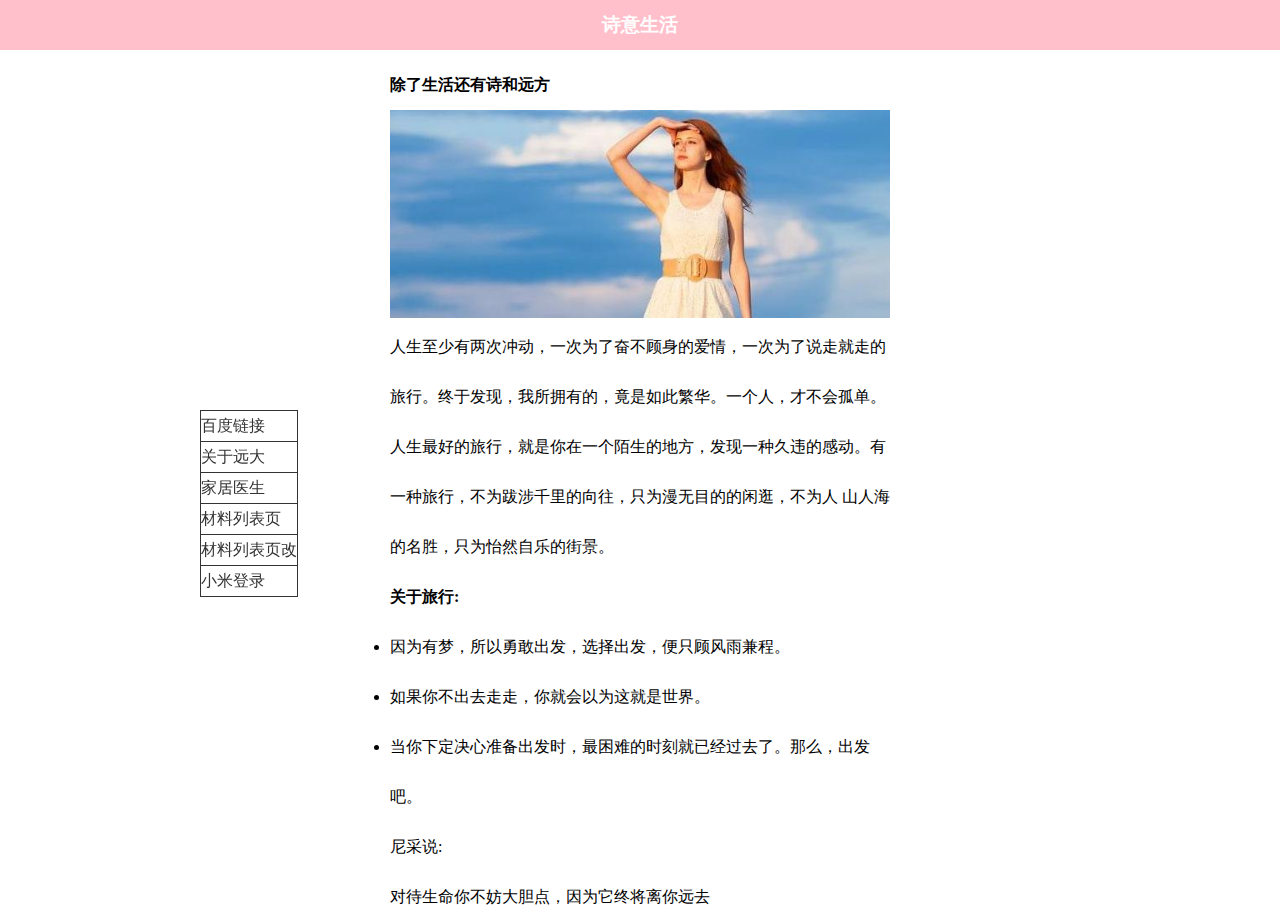
<file: index.html>
<!DOCTYPE html>
<html lang="en">
<head>
    <meta charset="UTF-8">
    <meta name="viewport" content="width=device-width, initial-scale=1.0">
    <meta http-equiv="X-UA-Compatible" content="ie=edge">
    <link href="imges/web logo.ico" rel="shortcut icon" type="image/x-icon">
    <title>诗意生活</title>
    <style>
        *{margin:0;padding: 0}
        .title1{
            color: white;
            background-color: pink;
            text-align: center;
            line-height: 50px;
        }
        .title2{
            line-height: 50px;
        }
        .title2:hover{
            color: rgb(109, 107, 107);
            cursor: pointer;
        }
        div{
            margin-left: auto;
            margin-right: auto;
            margin-top: 10px;
            width: 500px;
        }
        .img{
            width: 500px;
        }
        .contiant{
            line-height: 50px;
        }
        .contiant:hover{
            color: pink;
            cursor: pointer;
        }
        .about{
            line-height: 50px;
        }
        .about:hover{
            color: rgb(155, 149, 150);
            cursor: pointer;
        }
        li{
            line-height: 50px;
        }
        li:hover{
            color: pink;
            cursor: pointer;
        }
        dt,dd{
            line-height: 50px;
        }
        dl:hover{
            color: pink;
            cursor: pointer;
        }
        a{
            text-decoration: none;
            color: #333;
        }
        .button{
            float: left;
            position: fixed;
            left: 200px;
            top: 400px;
        }
        td{
            line-height: 30px;
            border: 1px solid #333;
            margin-left: auto;
            margin-right: auto;
        }
        table{
            border-collapse: collapse;
        }
    </style>
</head>
<body>
    <h3 class="title1">
        诗意生活
    </h3>
    <div class="button">
        <table>
           <tr><td><a href="html/百度链接.html">百度链接</a></td></tr>
           <tr><td><a href="html/关于远大.html">关于远大</a></td></tr>
           <tr><td><a href="html/家居医生.html">家居医生</a></td></tr>
           <tr><td><a href="html/材料列表页.html">材料列表页</a></td></tr>
           <tr><td><a href="html/材料列表页改.html">材料列表页改</a></td></tr>
           <tr><td><a href="html/小米登录.html">小米登录</a></td></tr>
        </table>
    </div>
    <div>
        <h4 class="title2">除了生活还有诗和远方</h4>
        <img class="img" src="imges/index pic.jpg" alt="">
        <p class="contiant">人生至少有两次冲动，一次为了奋不顾身的爱情，一次为了说走就走的旅行。终于发现，我所拥有的，竟是如此繁华。一个人，才不会孤单。人生最好的旅行，就是你在一个陌生的地方，发现一种久违的感动。有一种旅行，不为跋涉千里的向往，只为漫无目的的闲逛，不为人 山人海的名胜，只为怡然自乐的街景。</p>
        <h4 class="about">关于旅行:</h4>
        <ul>
            <li>因为有梦，所以勇敢出发，选择出发，便只顾风雨兼程。</li>
            <li>如果你不出去走走，你就会以为这就是世界。</li>
            <li>当你下定决心准备出发时，最困难的时刻就已经过去了。那么，出发吧。</li>
        </ul>
        <dl>
            <dt>尼采说:</dt>
            <dd>对待生命你不妨大胆点，因为它终将离你远去</dd>
        </dl>
        
    </div>
</body>
</html>
</file>
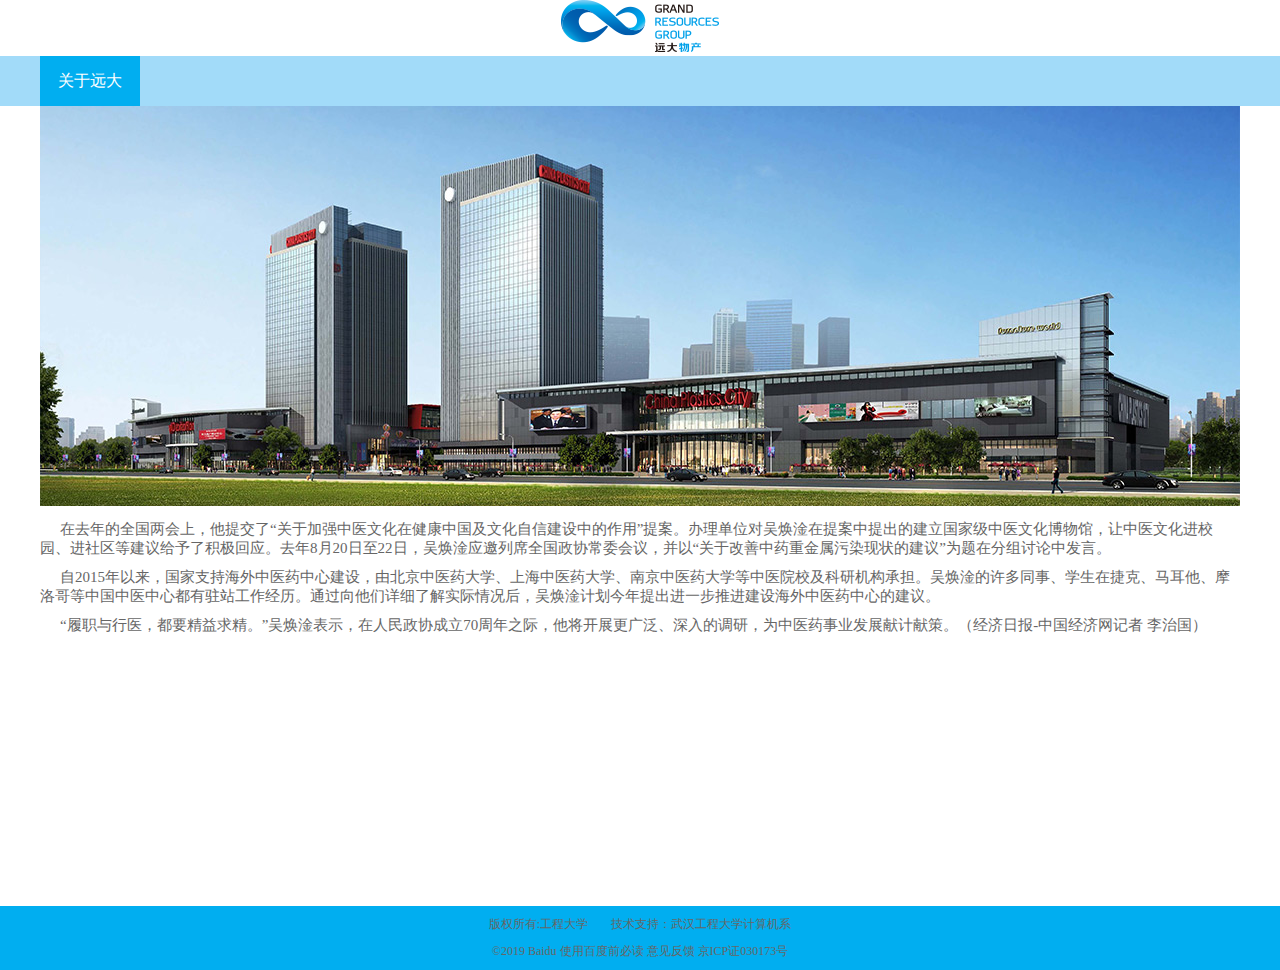
<file: html/关于远大.html>
<!DOCTYPE html>
<html lang="en">
<head>
    <meta charset="UTF-8">
    <meta name="viewport" content="width=device-width, initial-scale=1.0">
    <meta http-equiv="X-UA-Compatible" content="ie=edge">
    <link href="../imges/web logo.ico" rel="shortcut icon" type="image/x-icon">
    <title>关于远大</title>
    <style>
        *{margin: 0;padding: 0;}
        .top{
            text-align: center;
        }
        .nav-bg{
            background-color: #A2DBF9;
            height: 50px;
        }
        .nav-choose{
            width: 1200px;
            margin-left: auto;
            margin-right: auto;
            height: 100%;
        }
        .nav-choose>a{
            display: block;
            width: 100px;
            height: 100%;
            background: #01AEF0;
            text-align: center;
            line-height:50px;
            color:#fff;
            text-decoration: none;
        }
        .container{
            width: 1200px;
            margin-left: auto;
            margin-right: auto;
            height: 800px;
        }
        .container>p{
            text-indent: 20px;
            margin-top: 10px;
            font-size: 15px;
            color: #666;
        }
        .bottom{
            background-color: #01AEF0;
            text-align: center;
            font-size: 12px;
        }
        .bottom a{
            margin:0 10px;
            text-decoration: none;
            color:#666;
            display: inline-block;     
        }
        .first>a{
            margin-top: 10px;
            margin-bottom: 10px;
        }
        .second>a{
            margin-bottom: 10px;
        }
    </style>
</head>
<body>
    <div class="top">
        <img src="../imges/yuanda logo.png" alt="">
    </div>
    <!-- nav-menu start  -->
    <div class="nav-bg">
        <div class="nav-choose">
            <a href="#">关于远大</a>
        </div>
    </div>
    <!-- nav-menu end -->
    <!-- container start -->
    <div class="container">
        <img src="../imges/yuanda pic.jpg" alt="">
        <p>在去年的全国两会上，他提交了“关于加强中医文化在健康中国及文化自信建设中的作用”提案。办理单位对吴焕淦在提案中提出的建立国家级中医文化博物馆，让中医文化进校园、进社区等建议给予了积极回应。去年8月20日至22日，吴焕淦应邀列席全国政协常委会议，并以“关于改善中药重金属污染现状的建议”为题在分组讨论中发言。</p>
        <p>自2015年以来，国家支持海外中医药中心建设，由北京中医药大学、上海中医药大学、南京中医药大学等中医院校及科研机构承担。吴焕淦的许多同事、学生在捷克、马耳他、摩洛哥等中国中医中心都有驻站工作经历。通过向他们详细了解实际情况后，吴焕淦计划今年提出进一步推进建设海外中医药中心的建议。</p>
        <p>“履职与行医，都要精益求精。”吴焕淦表示，在人民政协成立70周年之际，他将开展更广泛、深入的调研，为中医药事业发展献计献策。（经济日报-中国经济网记者 李治国）</p>

    </div>
    <!-- container end -->
    <!-- bottom start -->
    <div class="bottom">
        <div class="first">
            <a href="#">版权所有:工程大学</a>
            <a href="#">技术支持：武汉工程大学计算机系</a>
        </div>
        <div class="second">
            <a href="#">©2019 Baidu 使用百度前必读 意见反馈 京ICP证030173号</a>
        </div>
    </div>
    <!-- bottom end -->
</body>
</html>
</file>
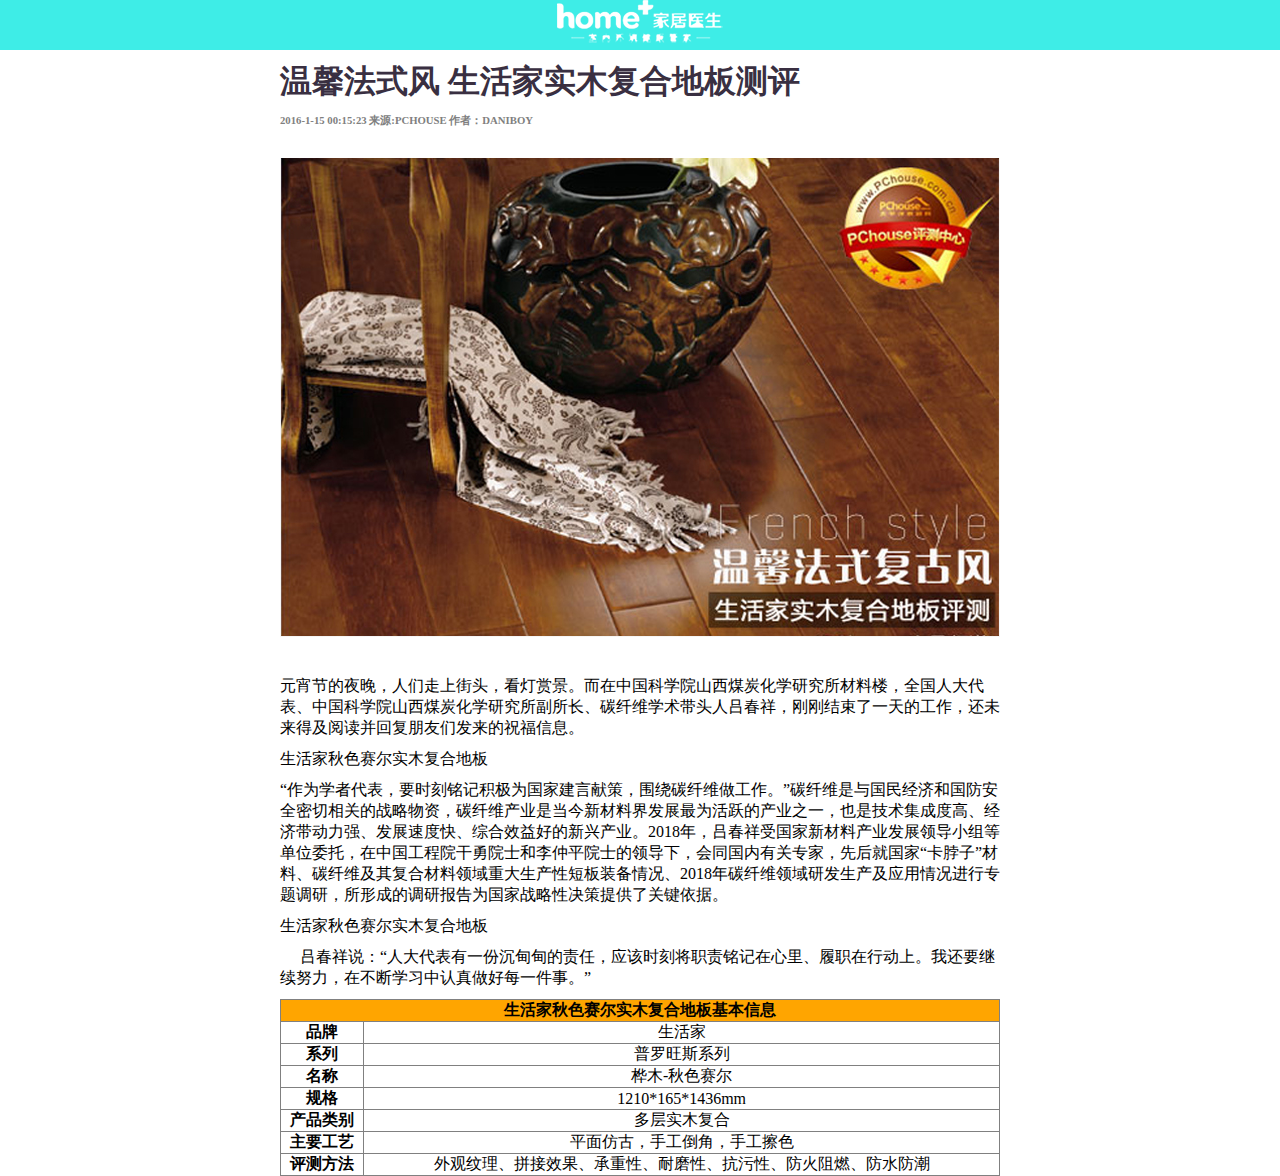
<file: html/家居医生.html>
<!DOCTYPE html>
<html lang="en">
<head>
    <meta charset="UTF-8">
    <meta name="viewport" content="width=device-width, initial-scale=1.0">
    <meta http-equiv="X-UA-Compatible" content="ie=edge">
    <title>Document</title>
    <style>
        *{margin: 0;padding: 0;}
        .head{
            background-color: #3eede7;
            height: 50px;
            text-align: center;
        }
        .title{
            width: 720px;
            margin-left: auto;
            margin-right: auto;
        }
        h1,h6{
            margin-top: 10px;
        }
        h1{
            color: #392f41;
        }
        h6{
            color: gray;
        }
        .pic{
            margin: 30px  0; 
        }
        .first{
            margin: 5px 0;
        }
        .second{
            text-indent: 20px;
            margin: 10px 0;
        }
        .title dt{
            margin: 10px 0;
        }
        .theme{
            background-color: orange;
        }
        tr{
            text-align: center;
        }
        table{
            width: 720px;
            border-collapse:collapse; 
        }
    </style>
</head>
<body>
    <div class="head">
        <img class="logo" src="../imges/doctor logo.png" alt="">
    </div>
    <div class="title">
        <h1>温馨法式风 生活家实木复合地板测评</h1>
        <h6>2016-1-15 00:15:23 来源:PCHOUSE 作者：DANIBOY</h6>
        <img class="pic" src="../imges/doctor pic.png" alt="">
        <p class="first">元宵节的夜晚，人们走上街头，看灯赏景。而在中国科学院山西煤炭化学研究所材料楼，全国人大代表、中国科学院山西煤炭化学研究所副所长、碳纤维学术带头人吕春祥，刚刚结束了一天的工作，还未来得及阅读并回复朋友们发来的祝福信息。</p>
        <dl>
            <dt>生活家秋色赛尔实木复合地板</dt>
            <dd>“作为学者代表，要时刻铭记积极为国家建言献策，围绕碳纤维做工作。”碳纤维是与国民经济和国防安全密切相关的战略物资，碳纤维产业是当今新材料界发展最为活跃的产业之一，也是技术集成度高、经济带动力强、发展速度快、综合效益好的新兴产业。2018年，吕春祥受国家新材料产业发展领导小组等单位委托，在中国工程院干勇院士和李仲平院士的领导下，会同国内有关专家，先后就国家“卡脖子”材料、碳纤维及其复合材料领域重大生产性短板装备情况、2018年碳纤维领域研发生产及应用情况进行专题调研，所形成的调研报告为国家战略性决策提供了关键依据。</dd>
            <dt>生活家秋色赛尔实木复合地板</dt>
        </dl>
        <p class="second">吕春祥说：“人大代表有一份沉甸甸的责任，应该时刻将职责铭记在心里、履职在行动上。我还要继续努力，在不断学习中认真做好每一件事。”</p>
        <table border="1">
            <th colspan="2" class="theme">生活家秋色赛尔实木复合地板基本信息</th>
            <tr>
                <th>品牌</th>
                <td>生活家</td>
            </tr>
            <tr>
                <th>系列</th>
                <td>普罗旺斯系列</td>
            </tr>
            <tr>
                <th>名称</th>
                <td>桦木-秋色赛尔</td>
            </tr>
            <tr>
                <th>规格</th>
                <td>1210*165*1436mm</td>
            </tr>
            <tr>
                <th>产品类别</th>
                <td>多层实木复合</td>
            </tr>
            <tr>
                <th>主要工艺</th>
                <td>平面仿古，手工倒角，手工擦色</td>
            </tr>
            <tr>
                <th>评测方法</th>
                <td>外观纹理、拼接效果、承重性、耐磨性、抗污性、防火阻燃、防水防潮</td>
            </tr>
        </table>
    </div>
</body>
</html>
</file>
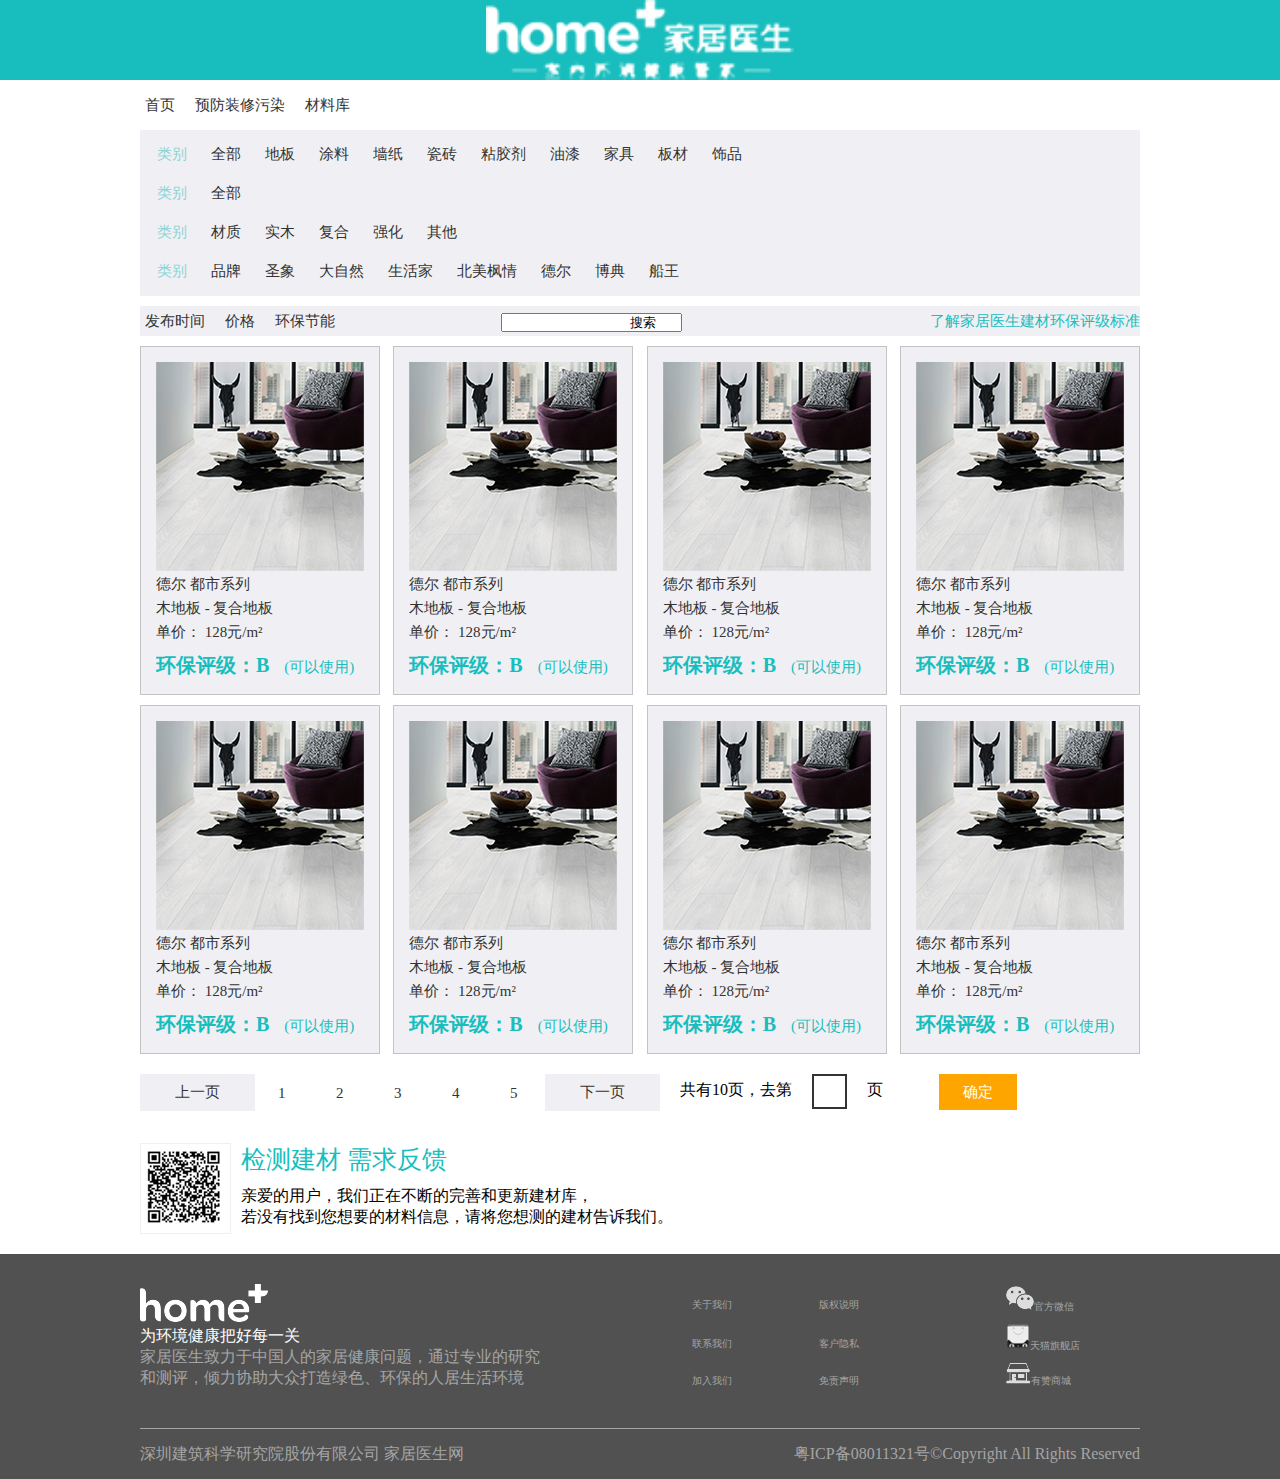
<file: html/材料列表页.html>
<!DOCTYPE html>
<html lang="en">
<head>
    <meta charset="UTF-8">
    <meta name="viewport" content="width=device-width, initial-scale=1.0">
    <meta http-equiv="X-UA-Compatible" content="ie=edge">
    <title>材料库列表页</title>
    <link rel="stylesheet" href="https://at.alicdn.com/t/font_1066528_4r522h38hf.css">
    <link href="../imges/web logo.ico" rel="shortcut icon" type="image/x-icon">
    <style>
        *{margin:0;padding: 0;}
        /* head start */
        .head{
            text-align: center;
            height: 80px;
            background: rgb(24, 190, 190);
        }
        .head-logo
        {
            height: 80px;
        }
        /* head end */

        /* container start */
        .container{
            margin-left: auto;
            margin-right: auto;
            width: 1000px;
            overflow: hidden;
        }
        /* container-where start */
        .container-where{
            margin-top: 10px;
            margin-bottom: 10px;
        }
        .container-where li{
            line-height: 20px;
            list-style: none;
            float:left;
            margin: 5px;
            font-size: 15px;
            color: #333;
        }
        /* container-where end */

        /* .container-choose start */
        .container-choose{
            background:#f0f0f4;
            overflow: hidden;
            margin-bottom: 10px;
            padding: 5px;
            box-sizing: border-box;
        }
        .container-choose li{
            float: left;
            list-style: none;
            margin: 10px;
        }
        .container-choose ul{
            width: 100%;
            float: left;
        }
        .container-choose a{
            text-decoration: none;
            font-size: 15px;
            color: #333;
            border: 2px solid #f0f0f4;
        }
        .container-choose a:hover{
            background: white;
            border:2px solid orange;
        }
        /* container-choose end */

        /* container-search start */
        .container-search li{
            line-height: 20px;
            list-style: none;
            float:left;
            margin: 5px;
            font-size: 15px;
            color: #333;
        }
        .container-search{
            background-color: #f0f0f4;
            margin-top: 10px;
            margin-bottom: 10px;
            position: relative;
        }
        .container-search>input{
            position: absolute;
            top: 7px;
            left: 361px;
            box-sizing: border-box;
            outline: none;
        }
        .container-search>button{
            height: 15px;
            position: absolute;
            top: 8px;
            left:490px;
            border:none;
            background: white;
        }
        .container-search a{
            color: rgb(24, 190, 190);
            position:absolute;
            right: 0;
            top: 6px;
            font-size: 15px;
            text-decoration: none;
        }
        /* container-search end */

        /* container-table start */
        .container-table{
            margin-left: auto;
            margin-right: auto;
            overflow: hidden;
            margin-bottom: 10px;
        }
        .container-table>div{
            width: 240px;
            box-sizing: border-box;
            background:#f0f0f4;
            float: left;
            border:1px solid #c3c3c5;
        }
        .container-table>div:not(:last-child){
            margin-right: 13.3333px;
        }
        .in{
            margin: 15px;
            font-size: 15px;
            weight:210px;
            overflow:hidden;
            position: relative;
        }
        .in ul{
            list-style: none;
            position: relative;
        }
        .in a{
            text-decoration: none;
            color: #333;
        }
        .in a:hover{
            color: orange;
        }
        .in li:not(:last-child){
            margin-bottom: 5px;
        }
        .in li:last-child{
            margin-top: 10px;
        }
        .forthline a:first-child{
            font-size: 20px;
            font-weight: bolder;
            margin-right: 15px;
        }
        .forthline a{
            color: rgb(24, 190, 190);
        }
        /* container-table end */
        /* container-jump start */

        /* container-jump end */
        .container-jump
        {
            margin-top: 20px;
            margin-bottom: 20px;
        }
        .container-jump a{
            text-decoration: none;
            color: #333;
        }
        .container-jump ul{
            position: relative;
            overflow: hidden;
            list-style: none;
        }
        .container-jump li{
            float: left;
        }
        .page{
            display: block;
            font-size:15px;
            background:#f0f0f4;
            border: 1px solid #f0f0f4;
            width: 115px;
            line-height: 35px;
            text-align:center;
            box-sizing: border-box;
        }
        .number{
            box-sizing: border-box;
            display: block;
            font-size:15px;
            width: 5px;
            line-height: 15px;
            text-align: center;
            margin: 12px 5px;
        }
        .number:first-child{
            padding-left: 18px;
        }
        .number:last-child{
            padding-right: 30px;
        }
        .number:hover{
            color: orange;
            text-decoration: underline;
        }
        .text{
            margin: 6px 20px;
        }
        .inputsecond{
            display: block;
            box-sizing: border-box;
            width: 35px;
            height: 35px;
            border: 2px solid #333;
            float: left;
        }
        .sure{
            margin:-2px 35px;
        }
        .buttonsecond{
            display: block;
            box-sizing: border-box;
            background-color:orange;
            color: white;
            line-height: 37px;
            width: 80px;
            border: 1px solid white;
            font-size: 15px;
        }
        /* container-feedback start */
        .container-feedback{
            margin-bottom: 20px;
        }
        .container-feedback ul{
            list-style: none;
        }
        .weichat{
            display: block;
            width: 85px;
            height: 85px;
            padding: 2px;
            border: 1px solid #f0f0f4;
            float: left;
            margin-right: 10px;
        }
        .weichat+li{
            color: rgb(24, 190, 190);
            font-size: 25px;
            margin:10px 0;
        }
        /* container-feedback end */
        /* container end */
        /* bottom start */
        .bottom{
            background: rgb(81, 81, 81);
            margin-left: auto;
            margin-right: auto;
        }
        .bottom-top{
            width: 1000px;
            margin-left: auto;
            margin-right: auto;
            padding-top: 30px;
            overflow: hidden;
            margin-bottom: 30px;
        }
        .bottom-top ul{
            list-style: none;
            float: left;
        }
        .bottom-top li{
            color: rgb(165,165,165);
        }
        .bottom-top-logo+li{
            color: white;
        }
        table{
            padding-left: 150px;
        }
        table a{
            text-decoration: none;
            color: rgb(165, 165, 165);
            font-size: 10px;
        }
        table td{
            line-height: 30px;
            width: 200px;
        }
        .bigtd{
            width: 300px;
        }
        .bottom-bottom{
            border-top: 1px solid rgb(165, 165, 165);
            position: relative;
            overflow: hidden;
            width: 1000px;
            margin-left: auto;
            margin-right: auto;
            color: rgb(165, 165, 165);
            line-height: 50px;
        }
        .bottom-bottom p:first-child{
            float: left;
        }
        .copyright{
            position: absolute;
            right: 0;
            top: 0;
        }
        /* bottom end */
    </style>
</head>
<body>
    <div class="head">
        <img class="head-logo" src="../imges/doctor logo.png" alt="">
    </div>
    <!-- where start -->
    <div class="container container-where">
            <ul>
                <li>首页</li>
                <li><i class="iconfont icon-jiantou"></i></li>
                <li>预防装修污染</li>
                <li><i class="iconfont icon-jiantou"></i></li>
                <li>材料库</li>
            </ul>
    </div>
    <!-- wherer end -->

    <!-- choose start -->
    <div class="container container-choose">
            <ul>
                <li><a style="color:rgb(140,212,212)" href="#">类别</a></li>
                <li><a href="#">全部</a></li>
                <li><a href="#">地板</a></li>
                <li><a href="#">涂料</a></li>
                <li><a href="#">墙纸</a></li>
                <li><a href="#">瓷砖</a></li>
                <li><a href="#">粘胶剂</a></li>
                <li><a href="#">油漆</a></li>
                <li><a href="#">家具</a></li>
                <li><a href="#">板材</a></li>
                <li><a href="#">饰品</a></li>
                <li><i class="iconfont icon-ico_arrows_unfold"></i></li>
            </ul>
            <ul>
                <li><a style="color:rgb(140,212,212)" href="#">类别</a></li>
                <li><a href="#">全部</a></li>
            </ul>
            <ul>
                <li><a style="color:rgb(140,212,212)" href="#">类别</a></li>
                <li><a href="#">材质</a></li>
                <li><a href="#">实木</a></li>
                <li><a href="#">复合</a></li>
                <li><a href="#">强化</a></li>
                <li><a href="#">其他</a></li>
            </ul>
            <ul>
                <li><a style="color:rgb(140,212,212)" href="#">类别</a></li>
                <li><a href="#">品牌</a></li>
                <li><a href="#">圣象</a></li>
                <li><a href="#">大自然</a></li>
                <li><a href="#">生活家</a></li>
                <li><a href="#">北美枫情</a></li>
                <li><a href="#">德尔</a></li>
                <li><a href="#">博典</a></li>
                <li><a href="#">船王</a></li>
            </ul>
    </div>
        <!-- choose end -->
        <!-- search start  -->
    <div class="container container-search">
        <ul>
            <li>发布时间</li>
            <li><i class="iconfont icon-jiantou1"></i></li>
            <li>价格</li>
            <li><i class="iconfont icon-shangjiantou"></i></li>
            <li>环保节能</li>
            <li><i class="iconfont icon-jiantou1"></i></li>
        </ul>
        <input class="input" type="text">
        <button><i class="iconfont icon-sousuo"></i>搜索</button>
        <a href=""><i class="iconfont icon-iconfontquestion"></i>了解家居医生建材环保评级标准</a>
    </div>
    <!-- search end -->
    <!-- table start -->
    <div class="container container-table">
        <div>
            <div class="in">
                <img src="../imges/list-pic.png" alt="">
                <ul>
                    <li><a href="#">德尔    都市系列</a></li>
                    <li><a href="#">木地板 - 复合地板</a></li>
                    <li><a href="#">单价： 128元/m²</a></li>
                    <li class="forthline"><a href="#">环保评级：B</a><a href="#">(可以使用)</a></li>
                </ul>
            </div>
        </div>
        <div>
                <div class="in">
                        <img src="../imges/list-pic.png" alt="">
                        <ul>
                            <li><a href="#">德尔    都市系列</a></li>
                            <li><a href="#">木地板 - 复合地板</a></li>
                            <li><a href="#">单价： 128元/m²</a></li>
                            <li class="forthline"><a href="#">环保评级：B</a><a href="#">(可以使用)</a></li>
                        </ul>
                    </div>
        </div>
        <div>
                <div class="in">
                        <img src="../imges/list-pic.png" alt="">
                        <ul>
                            <li><a href="#">德尔    都市系列</a></li>
                            <li><a href="#">木地板 - 复合地板</a></li>
                            <li><a href="#">单价： 128元/m²</a></li>
                            <li class="forthline"><a href="#">环保评级：B</a><a href="#">(可以使用)</a></li>
                        </ul>
                    </div>
        </div>
        <div>
                <div class="in">
                        <img src="../imges/list-pic.png" alt="">
                        <ul>
                            <li><a href="#">德尔    都市系列</a></li>
                            <li><a href="#">木地板 - 复合地板</a></li>
                            <li><a href="#">单价： 128元/m²</a></li>
                            <li class="forthline"><a href="#">环保评级：B</a><a href="#">(可以使用)</a></li>
                        </ul>
                    </div>
        </div>
    </div>
    <div class="container container-table">
            <div>
                <div class="in">
                    <img src="../imges/list-pic.png" alt="">
                    <ul>
                        <li><a href="#">德尔    都市系列</a></li>
                        <li><a href="#">木地板 - 复合地板</a></li>
                        <li><a href="#">单价： 128元/m²</a></li>
                        <li class="forthline"><a href="#">环保评级：B</a><a href="#">(可以使用)</a></li>
                    </ul>
                </div>
            </div>
            <div>
                    <div class="in">
                            <img src="../imges/list-pic.png" alt="">
                            <ul>
                                <li><a href="#">德尔    都市系列</a></li>
                                <li><a href="#">木地板 - 复合地板</a></li>
                                <li><a href="#">单价： 128元/m²</a></li>
                                <li class="forthline"><a href="#">环保评级：B</a><a href="#">(可以使用)</a></li>
                            </ul>
                        </div>
            </div>
            <div>
                    <div class="in">
                            <img src="../imges/list-pic.png" alt="">
                            <ul>
                                <li><a href="#">德尔    都市系列</a></li>
                                <li><a href="#">木地板 - 复合地板</a></li>
                                <li><a href="#">单价： 128元/m²</a></li>
                                <li class="forthline"><a href="#">环保评级：B</a><a href="#">(可以使用)</a></li>
                            </ul>
                        </div>
            </div>
            <div>
                    <div class="in">
                            <img src="../imges/list-pic.png" alt="">
                            <ul>
                                <li><a href="#">德尔    都市系列</a></li>
                                <li><a href="#">木地板 - 复合地板</a></li>
                                <li><a href="#">单价： 128元/m²</a></li>
                                <li class="forthline"><a href="#">环保评级：B</a><a href="#">(可以使用)</a></li>
                            </ul>
                        </div>
            </div>
        </div>
    <!-- table end -->
    <!-- jump start-->
    <div class="container container-jump">
        <ul>
                <li><a class="page" href="#">上一页</a></li>
                <li><a class="number" href="#">1</a></li>
                <li><a class="number" href="#">2</a></li>
                <li><a class="number" href="#">3</a></li>
                <li><a class="number" href="#">4</a></li>
                <li><a class="number" href="#">5</a></li>
                <li><a class="page" href="#">下一页</a></li>
                <li class="text">共有10页，去第</li>
                <li><input class="inputsecond" type="text"></li>
                <li class="text">页</li>
                <li class="sure"><button class="buttonsecond">确定</button></li>
        </ul>
    </div>
    <!-- jump end-->
    <!-- feedback start -->
    <div class="container container-feedback">
        <ul>
            <li class="weichat"><img src="../imges/list-weixin.png" alt=""></li>
            <li>检测建材 需求反馈</li>
            <li>亲爱的用户，我们正在不断的完善和更新建材库，</li>
            <li>若没有找到您想要的材料信息，请将您想测的建材告诉我们。</li>
        </ul>
    </div>
    <!-- feedback end -->
    <!-- bottom start -->
    <div class="bottom">
        <div class="bottom-top">
            <ul>
                <li class="bottom-top-logo"><img src="../imges/list-footerLogo.png" alt=""></li>
                <li>为环境健康把好每一关</li>
                <li>家居医生致力于中国人的家居健康问题，通过专业的研究</li>
                <li>和测评，倾力协助大众打造绿色、环保的人居生活环境</li>
            </ul>
            <table>
                <tr>
                    <td><a href="#">关于我们</a></td>
                    <td class="bigtd"><a href="#">版权说明</a></td>
                    <td><img src="../imges/list-weixin2.png" alt=""><a href="#">官方微信</a></td>
                </tr>
                <tr>
                    <td><a href="#">联系我们</a></td>
                    <td class="bigtd"><a href="#">客户隐私</a></td>
                    <td><img src="../imges/list-tianmao.png" alt=""><a href="#">天猫旗舰店</a></td>
                </tr>
                <tr>
                    <td><a href="#">加入我们</a></td>
                    <td class="bigtd"><a href="#">免责声明</a></td>
                    <td><img src="../imges/list-shop.png" alt=""><a href="#">有赞商城</a></td>
                </tr>
            </table>
        </div>
        <div class="bottom-bottom">
            <p>深圳建筑科学研究院股份有限公司     家居医生网</p>
            <p class="copyright">粤ICP备08011321号©Copyright All Rights Reserved</p>
        </div>
    </div>
    <!-- bottom end -->
</body>
</html>
</file>
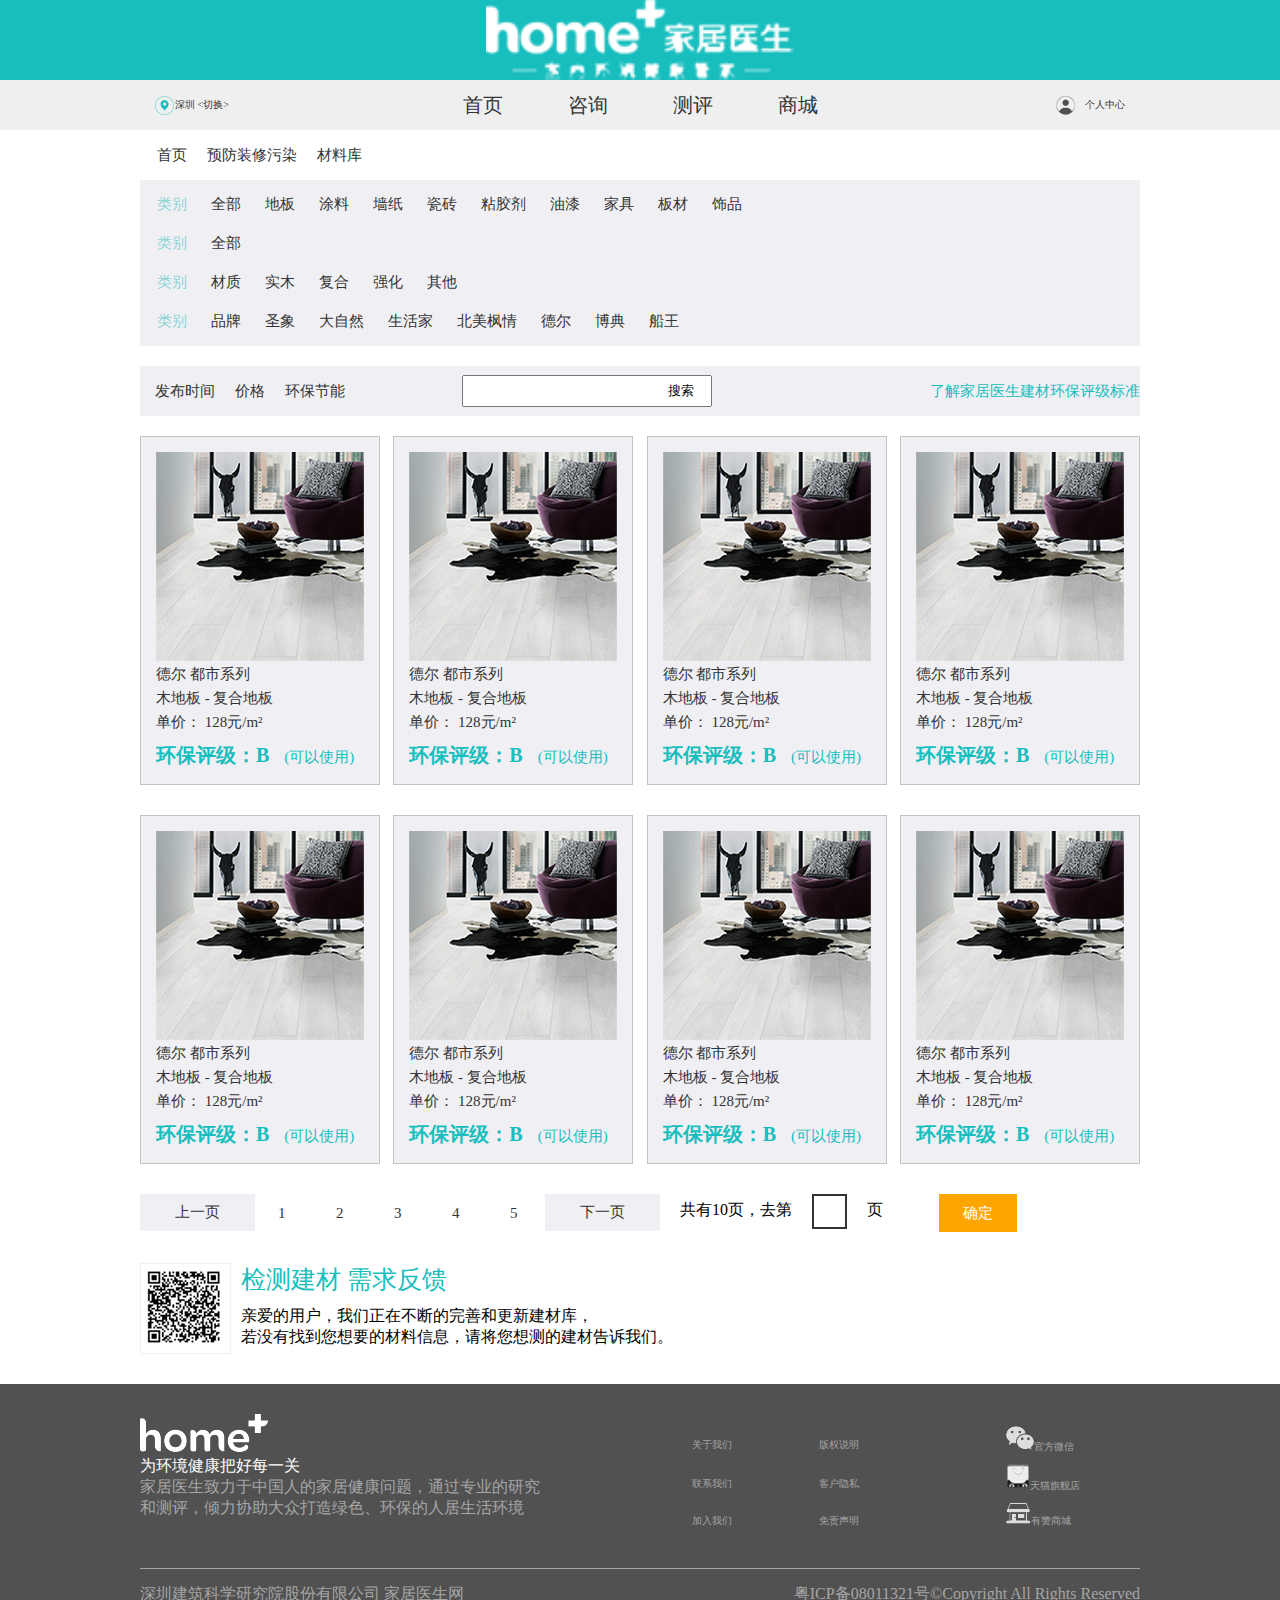
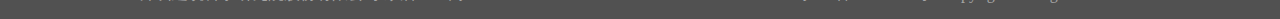
<file: html/材料列表页改.html>
<!DOCTYPE html>
<html lang="en">
<head>
    <meta charset="UTF-8">
    <meta name="viewport" content="width=device-width, initial-scale=1.0">
    <meta http-equiv="X-UA-Compatible" content="ie=edge">
    <title>材料库列表页改</title>
    <link rel="stylesheet" href="https://at.alicdn.com/t/font_1066528_4r522h38hf.css">
    <link rel="stylesheet" href="../css/cailiao-title.css">
    <link rel="stylesheet" href="../css/cailiao-nav.css">
    <link rel="stylesheet" href="../css/cailiao-container-where.css">
    <link rel="stylesheet" href="../css/cailiao-container-choose.css">
    <link rel="stylesheet" href="../css/cailiao-container-search.css">
    <link rel="stylesheet" href="../css/cailiao-container-jump.css">
    <link rel="stylesheet" href="../css/cailiao-container-feedback.css">
    <link rel="stylesheet" href="../css/cailiao-bottom.css">
    <link rel="stylesheet" href="../css/cailiao-container-table.css">
    <link href="../imges/web logo.ico" rel="shortcut icon" type="image/x-icon">
</head>
<body>
    <div class="head">
        <img class="head-logo" src="../imges/doctor logo.png" alt="">
    </div>
    <div class="nav-outside">
            <div class="nav">
                <div class="nav-left">
                    <span class="location"></span>
                    <a href="#">深圳</a>
                    <a href="#"><切换></a>
                </div>
                <div class="nav-warp">
                    <a href="#">首页</a>
                    <a href="#">咨询</a>
                    <a href="#">测评</a>
                    <a href="#">商城</a>
                </div>
                <div class="nav-right">
                    <span class="admin"></span>
                    <a href="#">个人中心</a>
                </div>
            </div>
         </div>
    <!-- where start -->
    <div class="container container-where">
            <ul>
                <li>首页</li>
                <li><i class="iconfont icon-jiantou"></i></li>
                <li>预防装修污染</li>
                <li><i class="iconfont icon-jiantou"></i></li>
                <li>材料库</li>
            </ul>
    </div>
    <!-- wherer end -->

    <!-- choose start -->
    <div class="container container-choose">
            <ul>
                <li><a style="color:rgb(140,212,212)" href="#">类别</a></li>
                <li><a href="#">全部</a></li>
                <li><a href="#">地板</a></li>
                <li><a href="#">涂料</a></li>
                <li><a href="#">墙纸</a></li>
                <li><a href="#">瓷砖</a></li>
                <li><a href="#">粘胶剂</a></li>
                <li><a href="#">油漆</a></li>
                <li><a href="#">家具</a></li>
                <li><a href="#">板材</a></li>
                <li><a href="#">饰品</a></li>
                <li><i class="iconfont icon-ico_arrows_unfold"></i></li>
            </ul>
            <ul>
                <li><a style="color:rgb(140,212,212)" href="#">类别</a></li>
                <li><a href="#">全部</a></li>
            </ul>
            <ul>
                <li><a style="color:rgb(140,212,212)" href="#">类别</a></li>
                <li><a href="#">材质</a></li>
                <li><a href="#">实木</a></li>
                <li><a href="#">复合</a></li>
                <li><a href="#">强化</a></li>
                <li><a href="#">其他</a></li>
            </ul>
            <ul>
                <li><a style="color:rgb(140,212,212)" href="#">类别</a></li>
                <li><a href="#">品牌</a></li>
                <li><a href="#">圣象</a></li>
                <li><a href="#">大自然</a></li>
                <li><a href="#">生活家</a></li>
                <li><a href="#">北美枫情</a></li>
                <li><a href="#">德尔</a></li>
                <li><a href="#">博典</a></li>
                <li><a href="#">船王</a></li>
            </ul>
    </div>
        <!-- choose end -->
        <!-- search start  -->
    <div class="container container-search">
        <ul>
            <li>发布时间</li>
            <li><i class="iconfont icon-jiantou1"></i></li>
            <li>价格</li>
            <li><i class="iconfont icon-shangjiantou"></i></li>
            <li>环保节能</li>
            <li><i class="iconfont icon-jiantou1"></i></li>
        </ul>
        <input class="input" type="text">
        <button><i class="iconfont icon-sousuo"></i>搜索</button>
        <a href=""><i class="iconfont icon-iconfontquestion"></i>了解家居医生建材环保评级标准</a>
    </div>
    <!-- search end -->
    <!-- table start -->
    <div class="container container-table">
        <div class="table-outside">
            <div class="table-inside">
                <img src="../imges/list-pic.png" alt="">
                <ul>
                    <li><a href="#">德尔    都市系列</a></li>
                    <li><a href="#">木地板 - 复合地板</a></li>
                    <li><a href="#">单价： 128元/m²</a></li>
                    <li class="forthline"><a href="#">环保评级：B</a><a href="#">(可以使用)</a></li>
                </ul>
            </div>
        </div>
        <div class="table-outside">
                <div class="table-inside">
                        <img src="../imges/list-pic.png" alt="">
                        <ul class="table-th">
                            <li><a href="#">德尔    都市系列</a></li>
                            <li><a href="#">木地板 - 复合地板</a></li>
                            <li><a href="#">单价： 128元/m²</a></li>
                            <li class="forthline"><a href="#">环保评级：B</a><a href="#">(可以使用)</a></li>
                        </ul>
                    </div>
            </div>
            <div class="table-outside">
                <div class="table-inside">
                        <img src="../imges/list-pic.png" alt="">
                        <ul class="table-th">
                            <li><a href="#">德尔    都市系列</a></li>
                            <li><a href="#">木地板 - 复合地板</a></li>
                            <li><a href="#">单价： 128元/m²</a></li>
                            <li class="forthline"><a href="#">环保评级：B</a><a href="#">(可以使用)</a></li>
                        </ul>
                    </div>
            </div>
            <div class="table-outside">
                <div class="table-inside">
                        <img src="../imges/list-pic.png" alt="">
                        <ul class="table-th">
                            <li><a href="#">德尔    都市系列</a></li>
                            <li><a href="#">木地板 - 复合地板</a></li>
                            <li><a href="#">单价： 128元/m²</a></li>
                            <li class="forthline"><a href="#">环保评级：B</a><a href="#">(可以使用)</a></li>
                        </ul>
                    </div>
            </div>
    </div>
    <div class="container container-table">
            <div class="table-outside">
                <div class="table-inside">
                    <img src="../imges/list-pic.png" alt="">
                    <ul class="table-th">
                        <li><a href="#">德尔    都市系列</a></li>
                        <li><a href="#">木地板 - 复合地板</a></li>
                        <li><a href="#">单价： 128元/m²</a></li>
                        <li class="forthline"><a href="#">环保评级：B</a><a href="#">(可以使用)</a></li>
                    </ul>
                </div>
            </div>
            <div class="table-outside">
                    <div class="table-inside">
                            <img src="../imges/list-pic.png" alt="">
                            <ul class="table-th">
                                <li><a href="#">德尔    都市系列</a></li>
                                <li><a href="#">木地板 - 复合地板</a></li>
                                <li><a href="#">单价： 128元/m²</a></li>
                                <li class="forthline"><a href="#">环保评级：B</a><a href="#">(可以使用)</a></li>
                            </ul>
                        </div>
            </div>
            <div class="tabe-outside">
                    <div class="table-inside">
                            <img src="../imges/list-pic.png" alt="">
                            <ul class="table-th"> 
                                <li><a href="#">德尔    都市系列</a></li>
                                <li><a href="#">木地板 - 复合地板</a></li>
                                <li><a href="#">单价： 128元/m²</a></li>
                                <li class="forthline"><a href="#">环保评级：B</a><a href="#">(可以使用)</a></li>
                            </ul>
                        </div>
            </div>
            <div class="table-outside">
                    <div class="table-inside">
                            <img src="../imges/list-pic.png" alt="">
                            <ul class="table-th">
                                <li><a href="#">德尔    都市系列</a></li>
                                <li><a href="#">木地板 - 复合地板</a></li>
                                <li><a href="#">单价： 128元/m²</a></li>
                                <li class="forthline"><a href="#">环保评级：B</a><a href="#">(可以使用)</a></li>
                            </ul>
                        </div>
            </div>
        </div>
    <!-- table end -->
    <!-- jump start-->
    <div class="container container-jump">
        <ul>
                <li><a class="page" href="#">上一页</a></li>
                <li><a class="number" href="#">1</a></li>
                <li><a class="number" href="#">2</a></li>
                <li><a class="number" href="#">3</a></li>
                <li><a class="number" href="#">4</a></li>
                <li><a class="number" href="#">5</a></li>
                <li><a class="page" href="#">下一页</a></li>
                <li class="text">共有10页，去第</li>
                <li><input class="inputsecond" type="text"></li>
                <li class="text">页</li>
                <li class="sure"><button class="buttonsecond">确定</button></li>
        </ul>
    </div>
    <!-- jump end-->
    <!-- feedback start -->
    <div class="container container-feedback">
        <ul>
            <li class="weichat"><img src="../imges/list-weixin.png" alt=""></li>
            <li>检测建材 需求反馈</li>
            <li>亲爱的用户，我们正在不断的完善和更新建材库，</li>
            <li>若没有找到您想要的材料信息，请将您想测的建材告诉我们。</li>
        </ul>
    </div>
    <!-- feedback end -->
    <!-- bottom start -->
    <div class="bottom">
        <div class="bottom-top">
            <ul>
                <li class="bottom-top-logo"><img src="../imges/list-footerLogo.png" alt=""></li>
                <li>为环境健康把好每一关</li>
                <li>家居医生致力于中国人的家居健康问题，通过专业的研究</li>
                <li>和测评，倾力协助大众打造绿色、环保的人居生活环境</li>
            </ul>
            <table>
                <tr>
                    <td><a href="#">关于我们</a></td>
                    <td class="bigtd"><a href="#">版权说明</a></td>
                    <td><img src="../imges/list-weixin2.png" alt=""><a href="#">官方微信</a></td>
                </tr>
                <tr>
                    <td><a href="#">联系我们</a></td>
                    <td class="bigtd"><a href="#">客户隐私</a></td>
                    <td><img src="../imges/list-tianmao.png" alt=""><a href="#">天猫旗舰店</a></td>
                </tr>
                <tr>
                    <td><a href="#">加入我们</a></td>
                    <td class="bigtd"><a href="#">免责声明</a></td>
                    <td><img src="../imges/list-shop.png" alt=""><a href="#">有赞商城</a></td>
                </tr>
            </table>
        </div>
        <div class="bottom-bottom">
            <p>深圳建筑科学研究院股份有限公司     家居医生网</p>
            <p class="copyright">粤ICP备08011321号©Copyright All Rights Reserved</p>
        </div>
    </div>
    <!-- bottom end -->
</body>
</html>
</file>
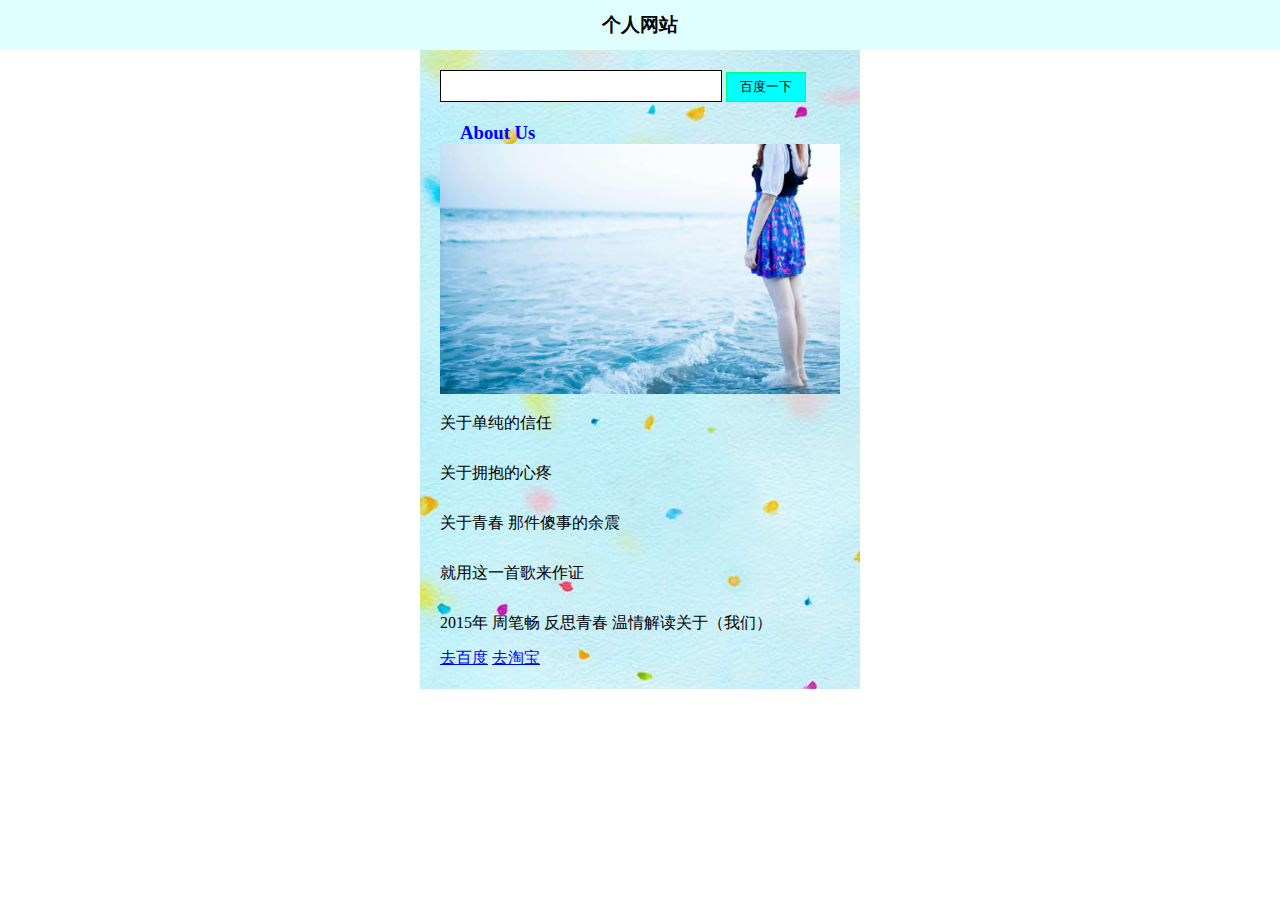
<file: html/百度链接.html>
<!DOCTYPE html>
<html lang="en">
<head>
    <meta charset="UTF-8">
    <meta name="viewport" content="width=device-width, initial-scale=1.0">
    <meta http-equiv="X-UA-Compatible" content="ie=edge">
    <link href="../imges/web logo.ico" rel="shortcut icon" type="image/x-icon">
    <title>百度链接</title>
    <style>
        *{margin: 0;padding: 0;}
        .title{
            color: black;
            background-color: #e0ffff;
            text-align: center;
            line-height: 50px;
        }
        .back{
            width: 400px;
            background-image: url('../imges/baidu background.jpg');
            margin-left: auto;
            margin-right: auto;
            padding: 20px;
        }
        .input{
            width: 280px;
            height: 30px;
            border: 1px solid black;

        }
        .button{
            height: 30px;
            width: 80px;
            border: 1px solid springgreen;
            background-color: aqua;
        }
        .title2{
            color: blue;
            margin-top: 20px;
            margin-left: 20px;
        }
        .img{
            width: 400px;
        }
        ul{
            list-style: none;
        }
        li{
            line-height: 50px;
        }
    </style>
</head>
<body>
    <h3 class="title">个人网站</h3>
    <div class="back">
        <div class="ground">
        <input class="input" type="text">
        <button class="button">
            百度一下
        </button>
         </div>
         <h3 class="title2">About Us</h3>
         <img class="img" src="../imges/baidu pic.jpg" alt="">
         <ul>
             <li>关于单纯的信任</li>
             <li>关于拥抱的心疼</li>
             <li>关于青春 那件傻事的余震</li>
             <li>就用这一首歌来作证</li>
             <li>2015年 周笔畅 反思青春 温情解读关于（我们）</li>
         </ul>
         <div class="a">
             <a href="https://www.baidu.com">去百度</a>
             <a href="https://www.taobao.com">去淘宝</a>
         </div>
    </div>
</body>
</html>
</file>
<file: css/cailiao-title.css>
*{margin: 0;padding:0;}
.head{
    text-align: center;
    height: 80px;
    background: rgb(24, 190, 190);
}
.head-logo
{
    height: 80px;
}
</file>
<file: css/cailiao-nav.css>
.nav-outside{
    background: rgb(239,239,239);
}
.nav .location{
    width: 19px;
    height: 19px;
    display: inline-block;
    background: url('../imges/list-loc.png');
    position:absolute;
    left:0;
    top: 50%;
    margin-top: -9.5px;
}
.nav-left a:first-of-type{
    margin-left: 20px;
}
.nav .admin{
    width: 19px;
    height: 19px;
    display: inline-block;
    background: url('../imges/list-adm.png');
}
.nav{
    margin-left: auto;
    margin-right: auto;
    width: 1000px;
    height: 50px;
    position:relative;
    
}
.nav-left{
    position: absolute;
    left: 15px;
    top: 0;
    line-height: 50px;
    font-size: 10px;
}
.nav-right{
    position: absolute;
    right: 15px;
    top: 0;
    line-height: 50px;
    font-size: 10px;
}
.nav-warp{
    text-align:center;
    line-height: 50px;
    font-size: 20px;
    text-decoration: none;
    font-weight: 500;
}
.nav-right .admin{
    position: absolute;
    right: 50px;
    top: 50%;
    margin-top: -9.5px;
}
.nav a{
    text-decoration: none;
    color:#333;
}
.nav-warp a{
    padding:0 30px;
}
</file>
<file: css/cailiao-container-where.css>
.container{
    margin-left: auto;
    margin-right: auto;
    width: 1000px;
    overflow: hidden;
}
.container-where{
    margin-top: 10px;
    margin-bottom: 10px;
}
.container-where li{
    line-height: 20px;
    list-style: none;
    float:left;
    margin: 5px;
    font-size: 15px;
    color: #333;
}
.container-where ul{
    margin-left: 12px;
}
</file>
<file: css/cailiao-container-choose.css>
.container-choose{
    background:#f0f0f4;
    overflow: hidden;
    margin-bottom: 10px;
    padding: 5px;
    box-sizing: border-box;
}
.container-choose li{
    float: left;
    list-style: none;
    margin: 10px;
}
.container-choose ul{
    width: 100%;
    float: left;
}
.container-choose a{
    text-decoration: none;
    font-size: 15px;
    color: #333;
    border: 2px solid #f0f0f4;
}
.container-choose a:hover{
    background: white;
    border:2px solid orange;
}
</file>
<file: css/cailiao-container-search.css>
.container-search li{
    line-height: 20px;
    list-style: none;
    float:left;
    margin: 5px;
    font-size: 15px;
    color: #333;
}
.container-search{
    background-color: #f0f0f4;
    margin-top: 20px;
    margin-bottom: 20px;
    position: relative;
    padding: 10px 10px;
    box-sizing: border-box
}
.container-search>input{
    position: absolute;
    top: 9px;
    left: 322px;
    box-sizing: border-box;
    outline: none;
    width: 250px;
    height: 32px;
}
.container-search>button{
    height: 30px;
    position: absolute;
    top: 10px;
    left:528px;
    border:none;
    background: white;
}
.container-search a{
    color: rgb(24, 190, 190);
    position:absolute;
    right: 0;
    top: 16px;
    font-size: 15px;
    text-decoration: none;
}
</file>
<file: css/cailiao-container-jump.css>
.container-jump
{
    margin-top: 20px;
    margin-bottom: 20px;
}
.container-jump a{
    text-decoration: none;
    color: #333;
}
.container-jump ul{
    position: relative;
    overflow: hidden;
    list-style: none;
}
.container-jump li{
    float: left;
}
.page{
    display: block;
    font-size:15px;
    background:#f0f0f4;
    border: 1px solid #f0f0f4;
    width: 115px;
    line-height: 35px;
    text-align:center;
    box-sizing: border-box;
}
.number{
    box-sizing: border-box;
    display: block;
    font-size:15px;
    width: 5px;
    line-height: 15px;
    text-align: center;
    margin: 12px 5px;
}
.number:first-child{
    padding-left: 18px;
}
.number:last-child{
    padding-right: 30px;
}
.number:hover{
    color: orange;
    text-decoration: underline;
}
.text{
    margin: 6px 20px;
}
.inputsecond{
    display: block;
    box-sizing: border-box;
    width: 35px;
    height: 35px;
    border: 2px solid #333;
    float: left;
}
.sure{
    margin:-2px 35px;
}
.buttonsecond{
    display: block;
    box-sizing: border-box;
    background-color:orange;
    color: white;
    line-height: 39px;
    width: 80px;
    border: 1px solid white;
    font-size: 15px;
}
</file>
<file: css/cailiao-container-feedback.css>
.container-feedback{
    margin-bottom: 30px;
}
.container-feedback ul{
    list-style: none;
}
.weichat{
    display: block;
    width: 85px;
    height: 85px;
    padding: 2px;
    border: 1px solid #f0f0f4;
    float: left;
    margin-right: 10px;
}
.weichat+li{
    color: rgb(24, 190, 190);
    font-size: 25px;
    margin:10px 0;
}
</file>
<file: css/cailiao-bottom.css>
.bottom{
    background: rgb(81, 81, 81);
    margin-left: auto;
    margin-right: auto;
}
.bottom-top{
    width: 1000px;
    margin-left: auto;
    margin-right: auto;
    padding-top: 30px;
    overflow: hidden;
    margin-bottom: 30px;
}
.bottom-top ul{
    list-style: none;
    float: left;
}
.bottom-top li{
    color: rgb(165,165,165);
}
.bottom-top-logo+li{
    color: white;
}
table{
    padding-left: 150px;
    padding-top: 10px;
}
table a{
    text-decoration: none;
    color: rgb(165, 165, 165);
    font-size: 10px;
}
table td{
    line-height: 30px;
    width: 200px;
}
.bigtd{
    width: 300px;
}
.bottom-bottom{
    border-top: 1px solid rgb(165, 165, 165);
    position: relative;
    overflow: hidden;
    width: 1000px;
    margin-left: auto;
    margin-right: auto;
    color: rgb(165, 165, 165);
    line-height: 50px;
}
.bottom-bottom p:first-child{
    float: left;
}
.copyright{
    position: absolute;
    right: 0;
    top: 0;
}
</file>
<file: css/cailiao-container-table.css>
.container-table{
    margin-left: auto;
    margin-right: auto;
    overflow: hidden;
    margin-bottom: 30px;
}
.container-table>div{
    width: 240px;
    box-sizing: border-box;
    background:#f0f0f4;
    float: left;
    border:1px solid #c3c3c5;
}
.container-table>div:not(:last-child){
    margin-right: 13.3333px;
}
.table-inside{
    margin: 15px;
    font-size: 15px;
    weight:210px;
    overflow:hidden;
    position: relative;
}
.table-inside ul{
    list-style: none;
    position: relative;
}
.table-inside a{
    text-decoration: none;
    color: #333;
}
/* .in a:hover{
    color: orange;
} */

.table-inside li:not(:last-child){
    margin-bottom: 5px;
}
.table-inside li:last-child{
    margin-top: 10px;
}
.forthline a:first-child{
    font-size: 20px;
    font-weight: bolder;
    margin-right: 15px;
}
.forthline a{
    color: rgb(24, 190, 190);
}
.table-outside:hover a{
    color: orange;
}
</file>
